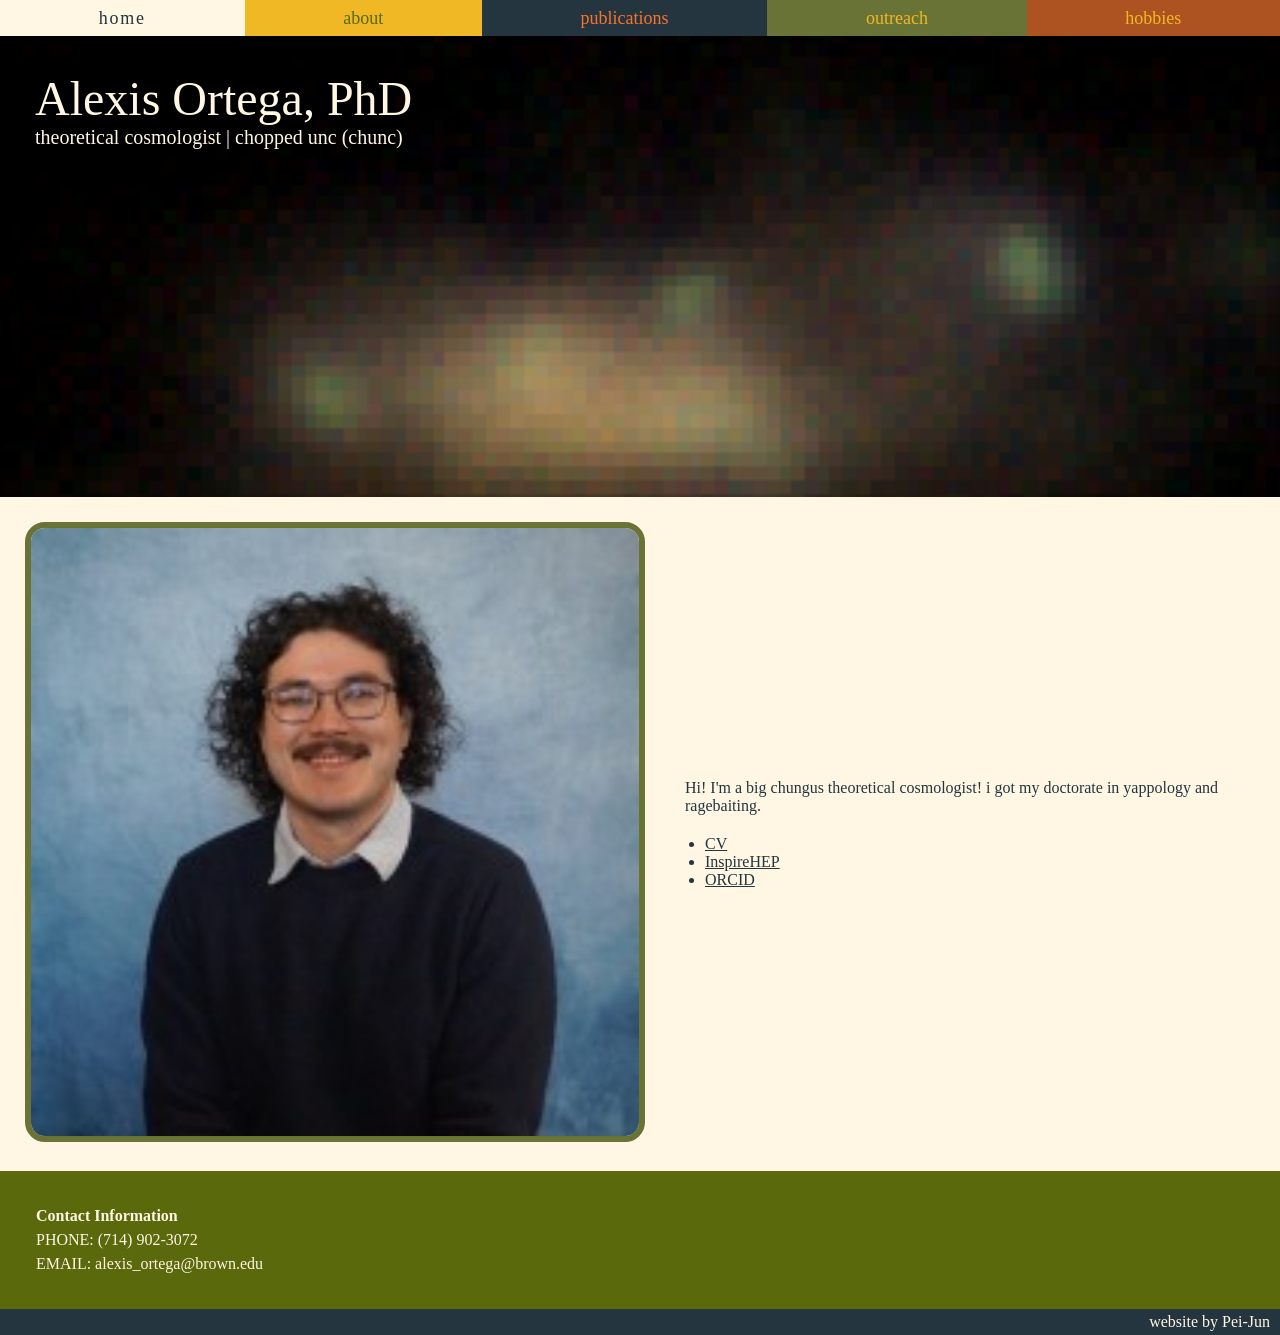
<file: index.html>
<!DOCTYPE html>
<html lang="en">
<head>
    <meta charset="UTF-8">
    <meta name="viewport" content="width=device-width, initial-scale=1.0">

    <title>Alexis Ortega</title>
    <link rel="icon" type="image/x-icon" href="./ass/nerd.png">

    <meta name="author" content="Pei-Jun Huang">
    <meta name="keywords" content="astrophysics, cosmology, personal website, physics student, astrophysics student, Alexis Ortega, Dr. Ortega">
    <meta name="description" content="Dr. Alexis Ortega's personal site">
    
    
    <link rel="stylesheet" type="text/css" href="./styles.css">
</head>
<body style="background-color:#fff7e3">
    <div class="nav-container">
        <div class="nav-children nav-perma"><a class="nav-links" href="./">home</a></div>
        <div class="nav-children nav-yellow"><a class="nav-links" href="./about/">about</a></div>
        <div class="nav-children nav-blue"><a class="nav-links" href="./publications/">publications</a></div>
        <div class="nav-children nav-green"><a class="nav-links" href="./outreach/">outreach</a></div>
        <div class="nav-children nav-red"><a class="nav-links" href="./hobbies/">hobbies</a></div>
    </div>

    <div class="landing-container">
        <div style="margin:35px;">
            <h1>
                Alexis Ortega, PhD
            </h1>
            <h2>
                theoretical cosmologist | chopped unc (chunc)
            </h2>
        </div>
    </div>

    <div class="flex-container" style="margin:25px; gap:40px; justify-content:space-around; flex-wrap:wrap;">
        <div class="flex-child" style="background-color:none; flex-basis: 250px;">
            <img src="./ass/nerd.png" style="width:100%; border-radius:20px; border: 6px solid #697336;">
        </div>

        <div class="flex-child" style="color:#243540; flex-basis: 200px; font-size: 100%">
            <p style="margin-bottom:20px;"> Hi! I'm a big chungus theoretical cosmologist! i got my doctorate in yappology and ragebaiting.</p>
            <ul>
                <li><a class="text-link" href="ass/CV.pdf" target="_blank">CV</a></li>
                <li><a class="text-link" href="https://en.wikipedia.org/wiki/INSPIRE-HEP" target="_blank">InspireHEP</a></li>
                <li><a class="text-link" href="https://orcid.org/0009-0005-4051-1133" target="_blank">ORCID</a></li>
            </ul>
        </div>
    </div>

    <div class="full-width-block" style="margin-top:20px; background-color:#59690b; color:#fff7e3;">
        <p style="font-weight:700; color:inherit; margin-top:0px;">Contact Information</p>
        <p style="color:inherit; margin-top:6px;">PHONE: (714) 902-3072 </p>
        <p style="color:inherit; margin-top:6px;">EMAIL: alexis_ortega@brown.edu </p>
    </div>

    <div class="dj-tag-box">
        <p class="dj-tag">website by Pei-Jun</p>
    </div>

</body>
</file>
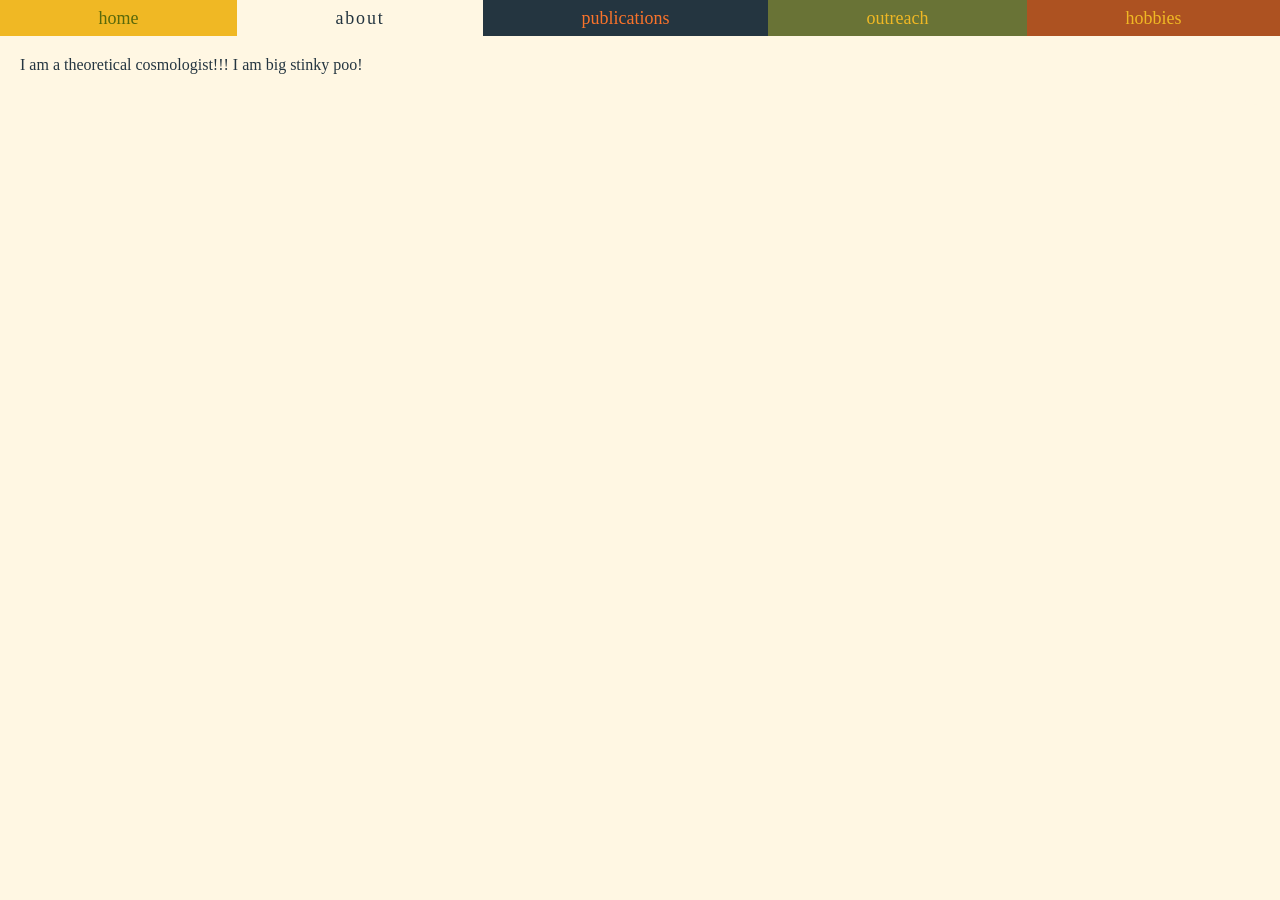
<file: about/index.html>
<!DOCTYPE html>
<html lang="en">
<head>
    <meta charset="UTF-8">
    <meta name="viewport" content="width=device-width, initial-scale=1.0">

    <title>Alexis Ortega</title>
    <link rel="icon" type="image/x-icon" href="../ass/nerd.png">

    <meta name="author" content="Pei-Jun Huang">
    <meta name="keywords" content="astrophysics, cosmology, personal website, physics student, astrophysics student, Alexis Ortega, Dr. Ortega">
    <meta name="description" content="Dr. Alexis Ortega's personal site">
    
    
    <link rel="stylesheet" type="text/css" href="../styles.css">
</head>
<body style="background-color:#fff7e3">
    <div class="nav-container">
        <div class="nav-children nav-yellow"><a class="nav-links" href="../">home</a></div>
        <div class="nav-children nav-perma"><a class="nav-links" href="../about/">about</a></div>
        <div class="nav-children nav-blue"><a class="nav-links" href="../publications/">publications</a></div>
        <div class="nav-children nav-green"><a class="nav-links" href="../outreach/">outreach</a></div>
        <div class="nav-children nav-red"><a class="nav-links" href="../hobbies/">hobbies</a></div>
    </div>

    <p style="margin:20px;">I am a theoretical cosmologist!!! I am big stinky poo! </p>

    <div style="width:100vw;">
        <p class="dj-tag">website by Pei-Jun</p>
    </div>
</body>
</file>
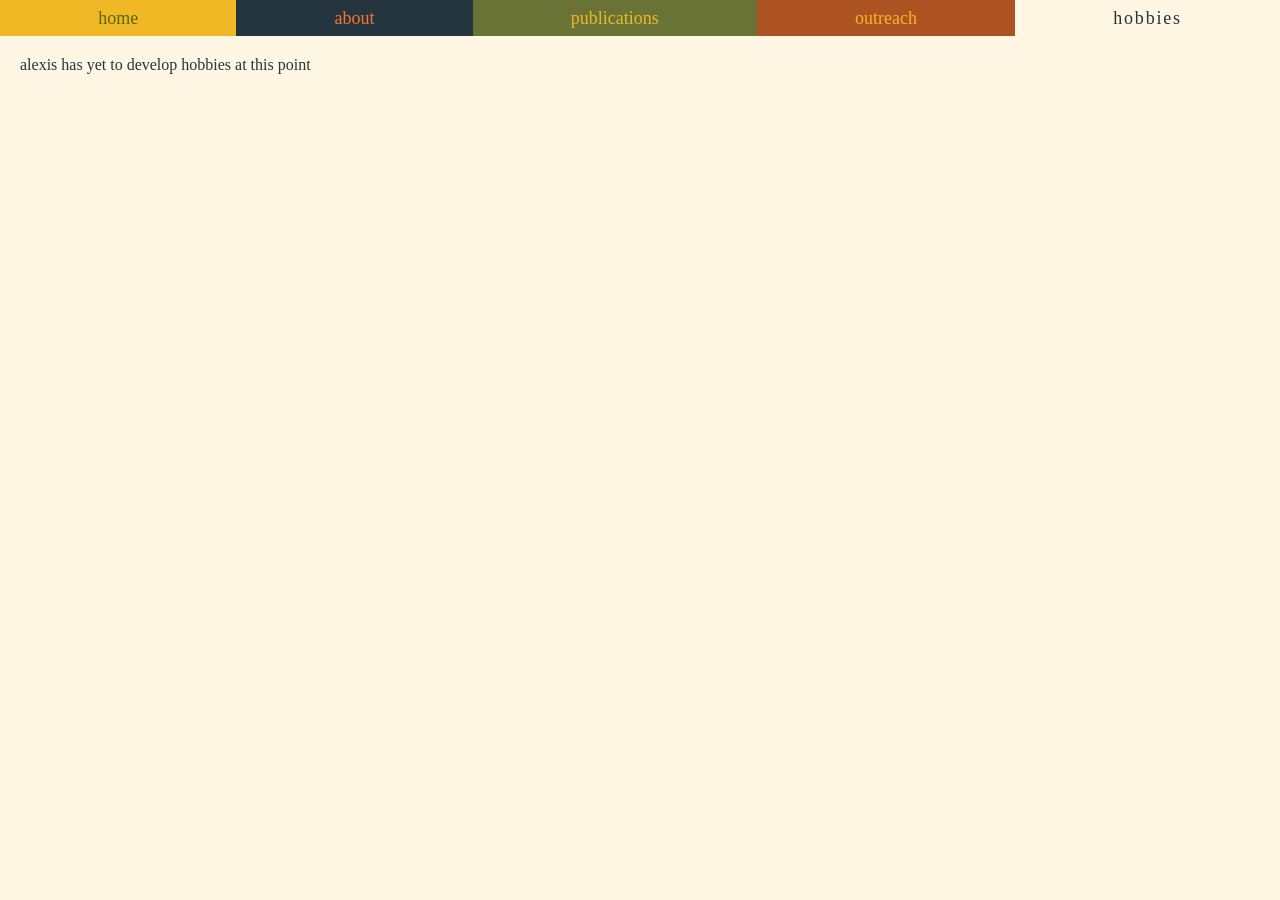
<file: hobbies/index.html>
<!DOCTYPE html>
<html lang="en">
<head>
    <meta charset="UTF-8">
    <meta name="viewport" content="width=device-width, initial-scale=1.0">

    <title>Alexis Ortega</title>
    <link rel="icon" type="image/x-icon" href="../ass/nerd.png">

    <meta name="author" content="Pei-Jun Huang">
    <meta name="keywords" content="astrophysics, cosmology, personal website, physics student, astrophysics student, Alexis Ortega, Dr. Ortega">
    <meta name="description" content="Dr. Alexis Ortega's personal site">
    
    
    <link rel="stylesheet" type="text/css" href="../styles.css">
</head>
<body style="background-color:#fff7e3">
    <div class="nav-container">
        <div class="nav-children nav-yellow"><a class="nav-links" href="../">home</a></div>
        <div class="nav-children nav-blue"><a class="nav-links" href="../about/">about</a></div>
        <div class="nav-children nav-green"><a class="nav-links" href="../publications/">publications</a></div>
        <div class="nav-children nav-red"><a class="nav-links" href="../outreach/">outreach</a></div>
        <div class="nav-children nav-perma"><a class="nav-links" href="../hobbies/">hobbies</a></div>
    </div>

    <p style="margin:20px;">alexis has yet to develop hobbies at this point</p>
    <div style="width:100vw;">
        <p class="dj-tag">website by Pei-Jun</p>
    </div>
</body>
</file>
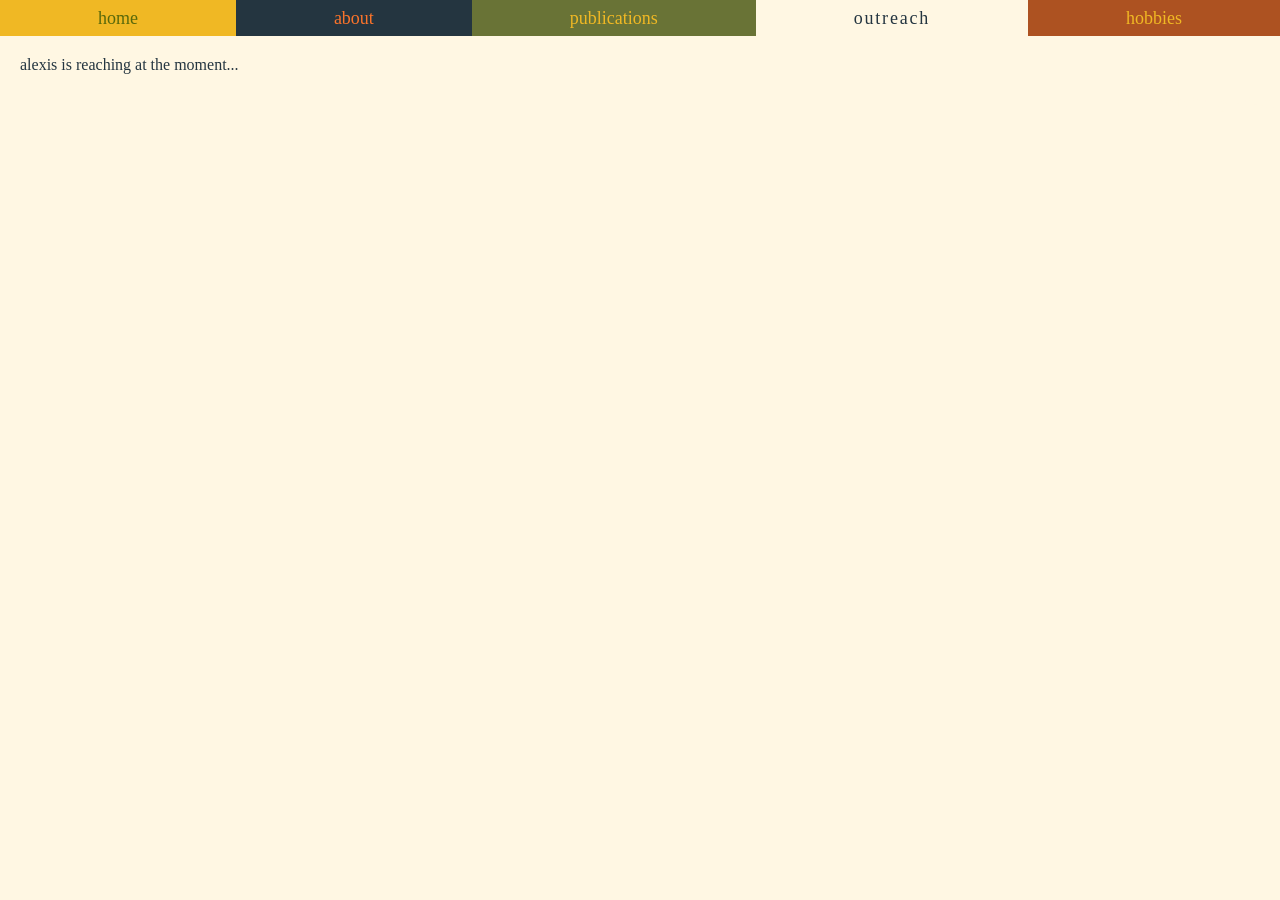
<file: outreach/index.html>
<!DOCTYPE html>
<html lang="en">
<head>
    <meta charset="UTF-8">
    <meta name="viewport" content="width=device-width, initial-scale=1.0">

    <title>Alexis Ortega</title>
    <link rel="icon" type="image/x-icon" href="../ass/nerd.png">

    <meta name="author" content="Pei-Jun Huang">
    <meta name="keywords" content="astrophysics, cosmology, personal website, physics student, astrophysics student, Alexis Ortega, Dr. Ortega">
    <meta name="description" content="Dr. Alexis Ortega's personal site">
    
    
    <link rel="stylesheet" type="text/css" href="../styles.css">
</head>
<body style="background-color:#fff7e3">
    <div class="nav-container">
        <div class="nav-children nav-yellow"><a class="nav-links" href="../">home</a></div>
        <div class="nav-children nav-blue"><a class="nav-links" href="../about/">about</a></div>
        <div class="nav-children nav-green"><a class="nav-links" href="../publications/">publications</a></div>
        <div class="nav-children nav-perma"><a class="nav-links" href="../outreach/">outreach</a></div>
        <div class="nav-children nav-red"><a class="nav-links" href="../hobbies/">hobbies</a></div>
    </div>

    <p style="margin:20px;">alexis is reaching at the moment...</p>
    <div style="width:100vw;">
        <p class="dj-tag">website by Pei-Jun</p>
    </div>
</body>
</file>
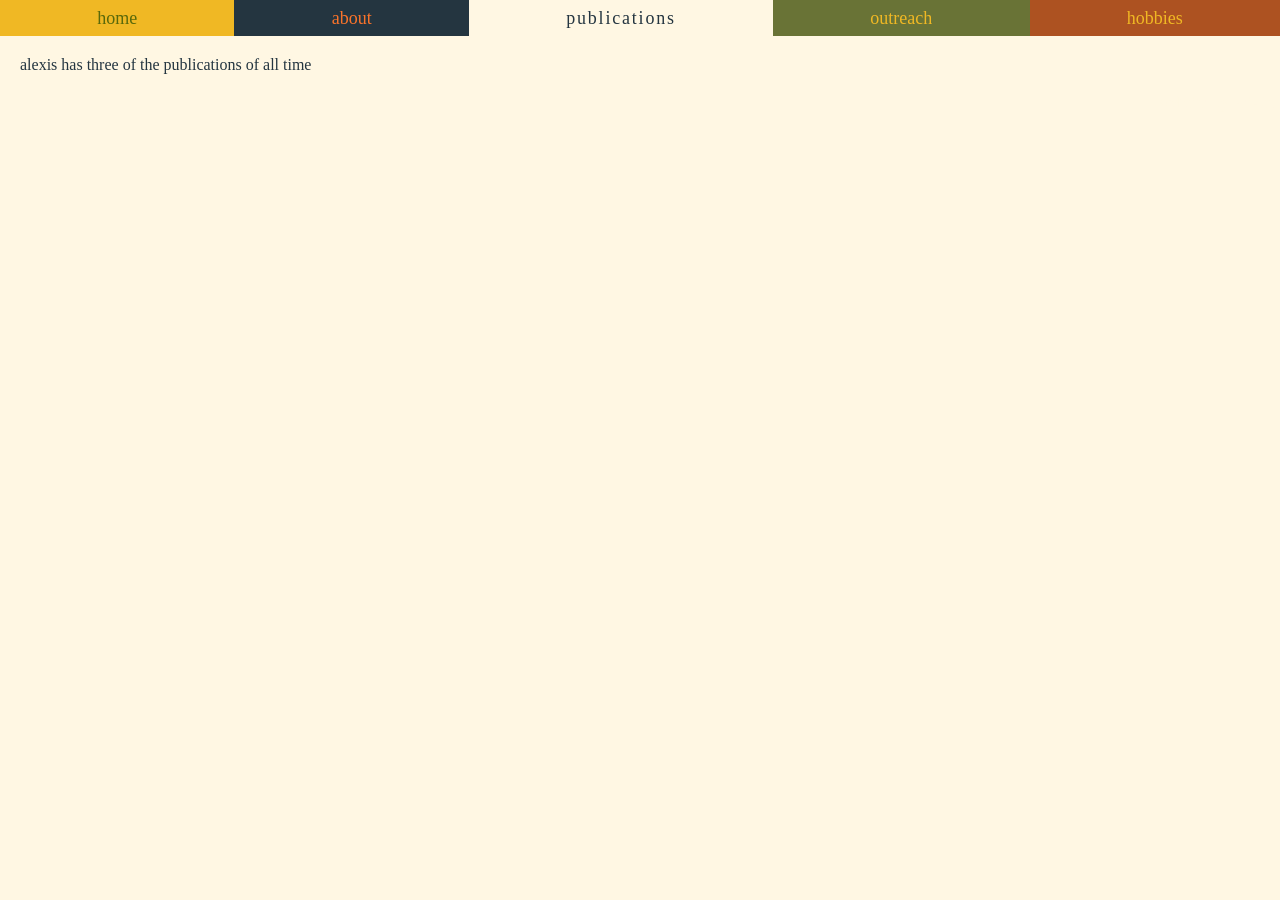
<file: publications/index.html>
<!DOCTYPE html>
<html lang="en">
<head>
    <meta charset="UTF-8">
    <meta name="viewport" content="width=device-width, initial-scale=1.0">

    <title>Alexis Ortega</title>
    <link rel="icon" type="image/x-icon" href="../ass/nerd.png">

    <meta name="author" content="Pei-Jun Huang">
    <meta name="keywords" content="astrophysics, cosmology, personal website, physics student, astrophysics student, Alexis Ortega, Dr. Ortega">
    <meta name="description" content="Dr. Alexis Ortega's personal site">
    
    
    <link rel="stylesheet" type="text/css" href="../styles.css">
</head>
<body style="background-color:#fff7e3">
    <div class="nav-container">
        <div class="nav-children nav-yellow"><a class="nav-links" href="../">home</a></div>
        <div class="nav-children nav-blue"><a class="nav-links" href="../about/">about</a></div>
        <div class="nav-children nav-perma"><a class="nav-links" href="../publications/">publications</a></div>
        <div class="nav-children nav-green"><a class="nav-links" href="../outreach/">outreach</a></div>
        <div class="nav-children nav-red"><a class="nav-links" href="../hobbies/">hobbies</a></div>
    </div>

    <p style="margin:20px;">alexis has three of the publications of all time</p>
    <div style="width:100vw;">
        <p class="dj-tag">website by Pei-Jun</p>
    </div>
</body>
</file>
<file: styles.css>
/* General settings */
* {
	/* Fixing the box-sizing issue */
	/* Explanation: https://www.w3schools.com/css/css3_box-sizing.asp */
	box-sizing: border-box;

	/* Setting all default margin and padding to 0, because elements have pretty arbitary initial settings */
	margin: 0;
	padding: 0;

	/* Smooth scrolliing when anchor links pressed */
	scroll-behavior: smooth;
}

[contenteditable="true"]:active, [contenteditable="true"]:focus
{
    border:none;
    outline:none;
}


/* text styles */ 
h1 {
    color:#fff7e3;
    font-family: futura;
    font-size:48px;
    font-weight:200;
    /* transform:scale(1.0,1.5); */
}

h2 {
    color:#fff7e3;
    font-family: futura;
    font-size:20px;
    font-weight:500;
}

p {
    color:#243540;
    font-family: futura;
    font-weight:400;
}

ul {
    padding-left: 20px;
    /* transform:scale(1.0,1.15); */
    /* color:#0000FF; */
    color:#243540;
}

.text-link {
    font-family:futura;
    color:#243540;
}
.text-link:hover{
    color:#697336;
}
.text-link:active {
    color:#ad5221;
}
.text-link:visited{
    color:#243540;
}



.dj-tag-box {
    width:100%;
    padding-top:4px;
    padding-bottom:4px;
    padding-right:10px;
    background-color:#243540;
}
.dj-tag{
    position:relative; 
    text-align:right; 
    color:#fff7e3; 
    font-family:futura;
}

.blue-links {
    color:#0000FF;
    font-family: Helvetica;
}
.blue-links:visited {
    color:#0000FF;
}

.nav-links {
    color:inherit;
    font-family: futura;
    text-decoration: none;
}



/* containers */
:root{
    --nav-height: 36px;
}



.flex-container {
    display:flex;
    flex-direction:row;
    justify-content: space-around;
    align-items:center;
}
.flex-child{
    align-self:center;
    flex-grow:1;
    flex-shrink:1;
    /* text-align: center; */
    vertical-align: middle;
    transition: 0.5s ease-in-out 0.1s;
}



.nav-container {
    position:sticky;
    top:-1px;
    z-index: 100;
    display:flex;
    background-color: #fff7e3;
    width:100%;
    height:var(--nav-height);
    gap:0px;
    flex-direction:row;
    justify-content: space-around;
    align-items:center;
    font-size:18px;
}
.nav-children {
    align-self:stretch;
    background-color:#fff7e3;
    flex-grow:1;
    text-align: center;
    vertical-align: middle;
    line-height:var(--nav-height);
    transition: 0.5s ease-in-out 0.1s;
}
.nav-children:hover {
    letter-spacing: 0.1em;
}
.nav-perma {
    color:#243540;
    background-color:#fff7e3;
    letter-spacing: 0.1em
}
.nav-blue {
    color:#fa732a;
    background-color:#243540;
}
.nav-green {
    color:#f0b824;
    background-color:#697336;
}
.nav-yellow {
    color:#59690b;
    background-color:#f0b824;
}
.nav-red {
    color:#f0b824;
    background-color:#ad5221;
}
.hover-blue:hover {
    color:#fa732a;
    background-color:#243540;
    
}
.hover-green:hover {
    color:#f0b824;
    background-color:#697336;
}
.hover-yellow:hover {
    color:#59690b;
    background-color:#f0b824;
}
.hover-red:hover {
    color:#f0b824;
    background-color:#ad5221;
}



.landing-container{
    display: flex;
    gap:40px;
    flex-wrap:wrap;
    justify-content: space-between;

    width:100%;
    height:36vw;
    /* margin:2.5vw;
    border-radius:3vw;
    border: 6px solid #ad5221; */

    background-image:url('ass/A1205_OLD_2851395090776064.png');
    background-size:cover;
    background-color:red;
}


.full-width-block {
    width:100%; 
    padding: 36px; 
    background-color:green;
}




/* adjustments for small screens */
@media only screen and (max-width: 500px){
    :root{
        --nav-height:24px;
    }
    .nav-container{
        height:calc(var(--nav-height) * 5);
        flex-direction:column;
        font-size:12px;
    }

    h1 {
        font-size:28px;
    }

    h2 {
        font-size: 14px; 
    }
}
</file>
